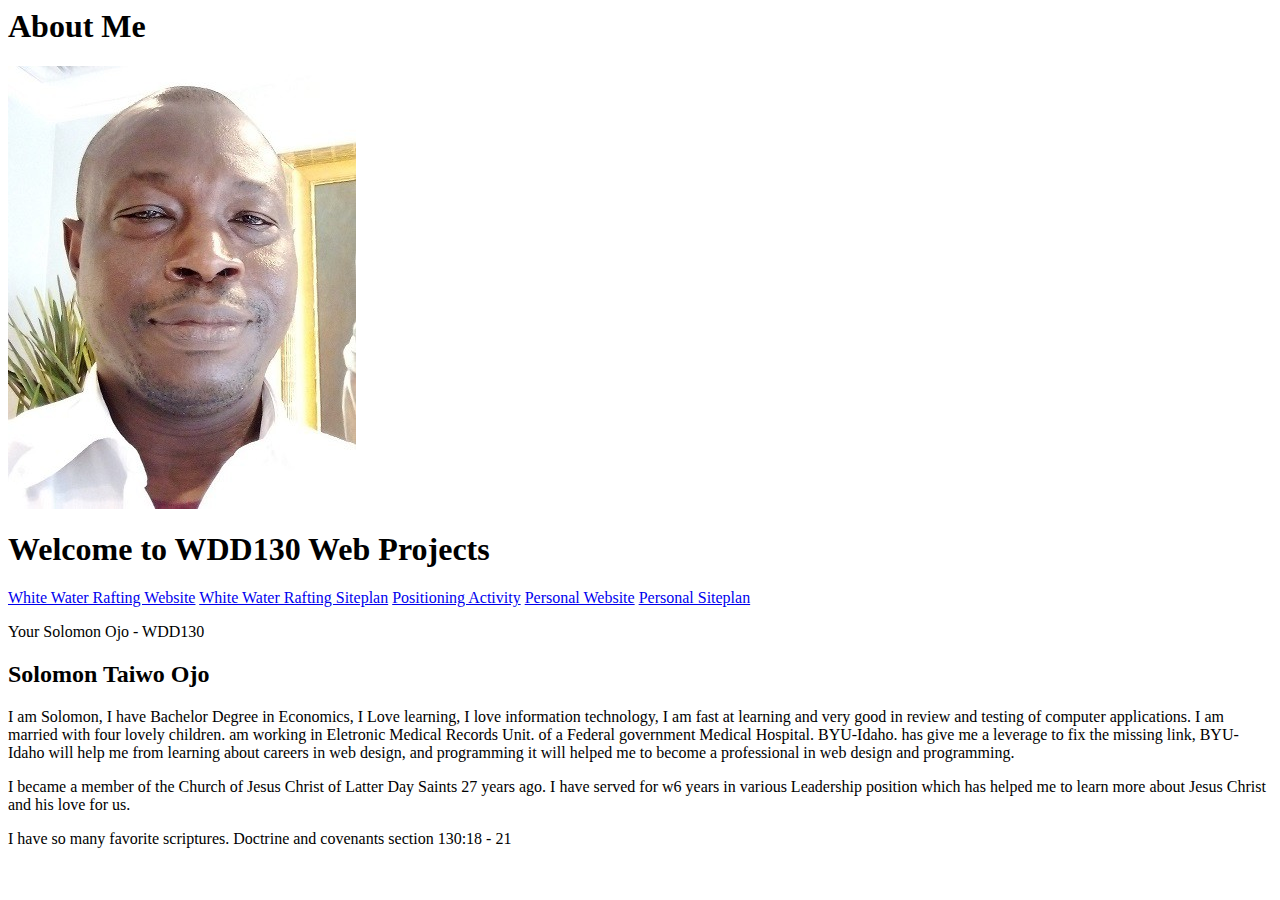
<file: index.html>
<DOCTYPE html>
  <html lang="en">
  </head>
 
  <title>All About me</title>
  </head>

  <body>


  </body>
  <h1>About Me</h1>

  <img src="images/me2.jpg" width"130"height="50">


  <h1>Welcome to WDD130 Web Projects</h1>
  <nav>
    <a href="wwr/index.html">White Water Rafting Website</a>
    <a href="wwr/site-plan-rafting.html">White Water Rafting Siteplan</a>
    <a href="positioning.html">Positioning Activity</a>
    <a href="#">Personal Website</a>
    <a href="#">Personal Siteplan</a>
  </nav>  
  <p>Your Solomon Ojo - WDD130</p>                
                    
  <h2>Solomon Taiwo Ojo</h2>

  <p>I am Solomon, I have Bachelor Degree in Economics, I Love learning, I love information technology, I am fast at
    learning and very good in review and testing of computer applications. I am married with four lovely children. am working in Eletronic Medical Records Unit. of a Federal government
    Medical Hospital. BYU-Idaho. has give me a leverage to fix the missing link, BYU-Idaho will help me
    from learning about careers in web design, and programming it will helped me to become a professional in web design
    and programming.
  </p> I became a member of the Church of Jesus Christ of Latter Day Saints 27 years ago. I have served for w6 years in
  various Leadership position which has helped me to learn more about Jesus Christ and his love for us.
  </p>
<p> I have so many favorite scriptures. Doctrine and covenants section 130:18 - 21</p>

  

  </body>

  </html>
</file>
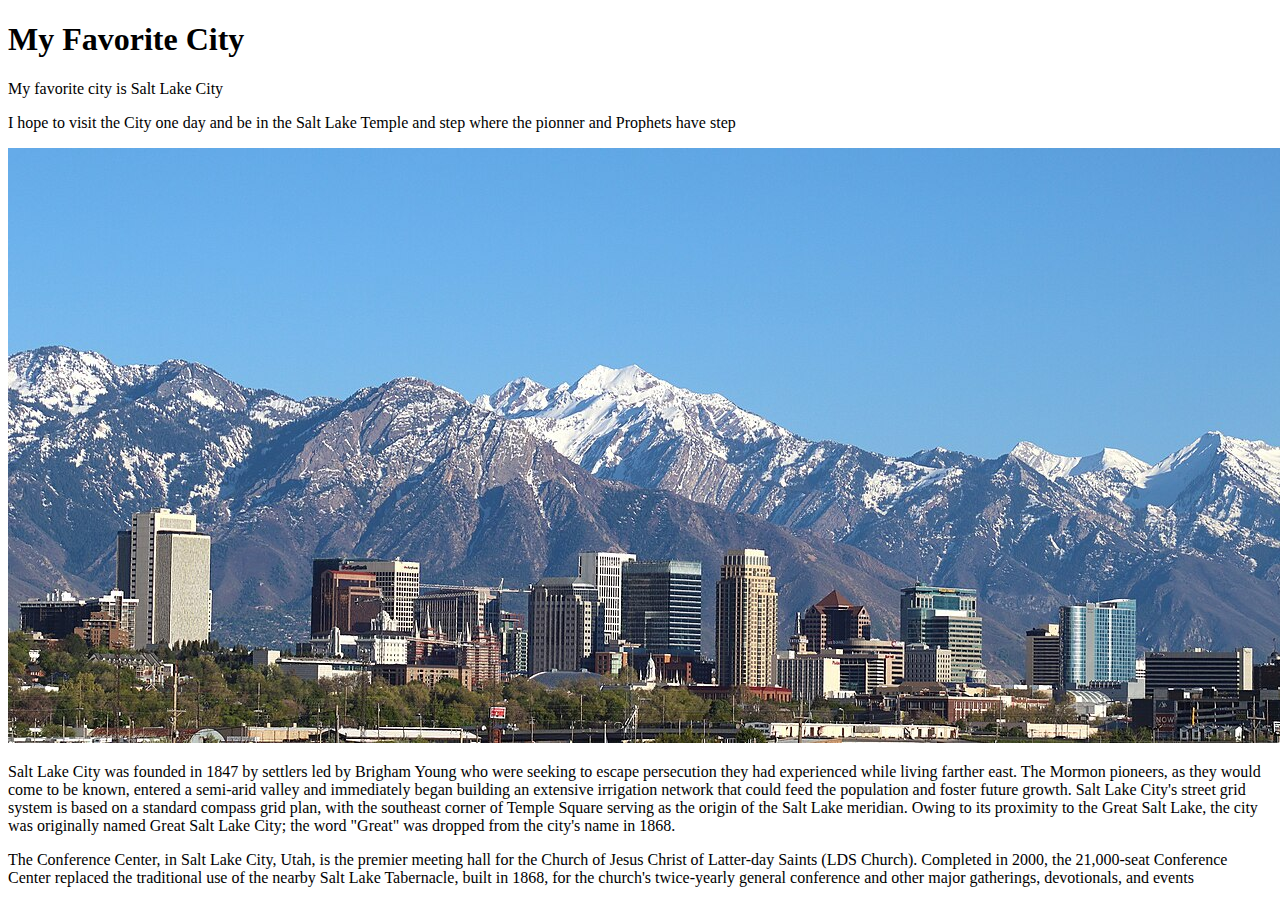
<file: week01/favorite-city.html>
<!DOCTYPE html>
<html lang="en">

<head>
    <meta charset="UTF-8">
    <meta name="viewport" content="width=device-width, initial-scale=1.0">
    <title>Favorite City</title>
</head>

<body>
    <h1>My Favorite City</h1>
    <p>My favorite city is Salt Lake City </p>
    <p>I hope to visit the City one day and be in the Salt Lake Temple and step where the pionner and Prophets have step
    </p>
    <img src="images/SLCSkyline.jpg" alt="Salt Lake city">
    <p> Salt Lake City was founded in 1847 by settlers led by Brigham Young who were seeking to escape persecution they
        had
        experienced while living farther east. The Mormon pioneers, as they would come to be known, entered a semi-arid
        valley
        and immediately began building an extensive irrigation network that could feed the population and foster future
        growth.
        Salt Lake City's street grid system is based on a standard compass grid plan, with the southeast corner of
        Temple Square
        serving as the origin of the Salt Lake meridian. Owing to its proximity to the Great Salt Lake, the city was
        originally
        named Great Salt Lake City; the word "Great" was dropped from the city's name in 1868.</p>
    <p>The Conference Center, in Salt Lake City, Utah, is the premier meeting hall for the Church of Jesus Christ of
        Latter-day
        Saints (LDS Church). Completed in 2000, the 21,000-seat Conference Center replaced the traditional use of the
        nearby
        Salt Lake Tabernacle, built in 1868, for the church's twice-yearly general conference and other major
        gatherings,
        devotionals, and events </p>


</body>

</html>
</file>
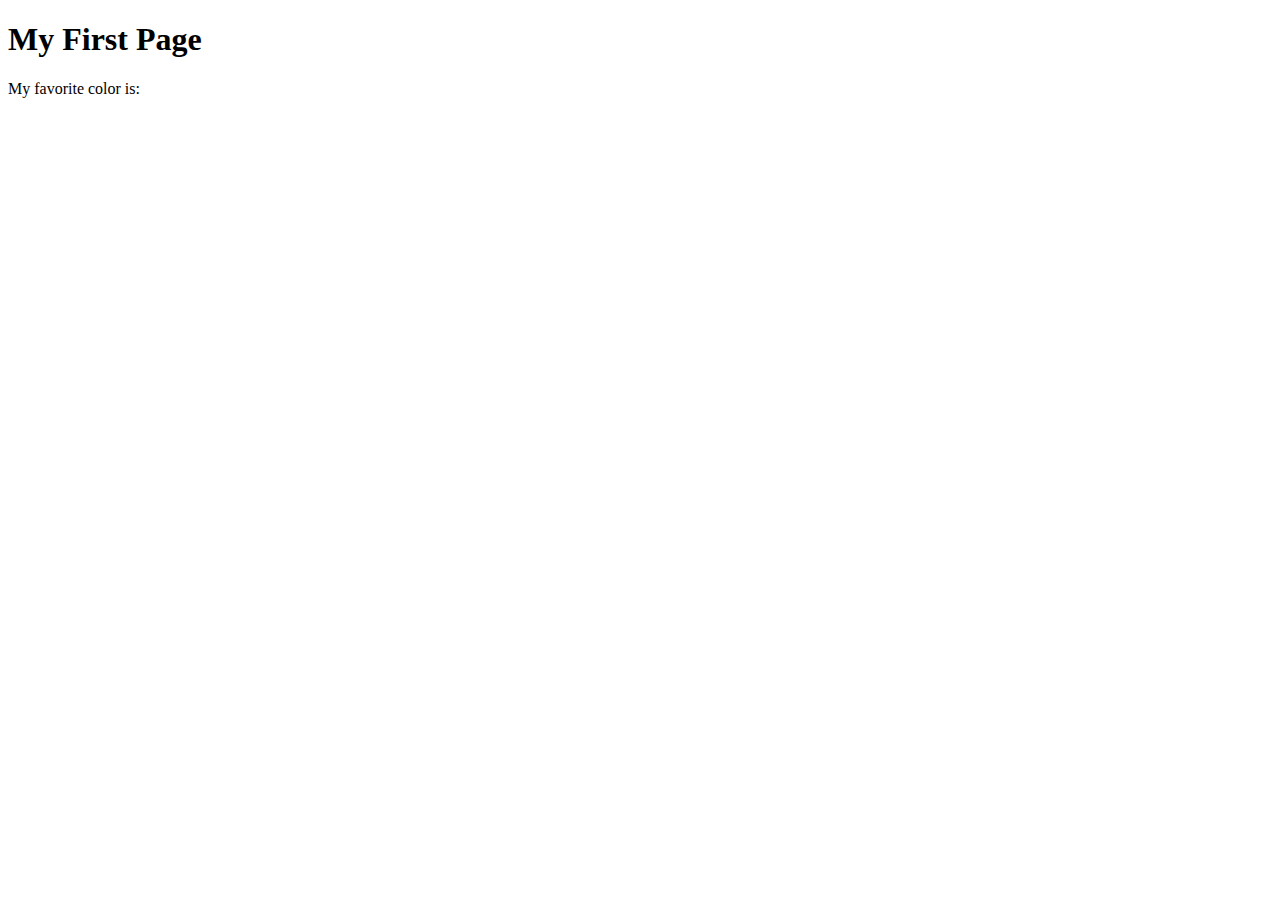
<file: week01/first-page.html>
<!DOCTYPE html>
<html lang="en">
<head>
    <meta charset="UTF-8">
    <meta name="viewport" content="width=device-width, initial-scale=1.0">
    <title>My First Page</title>
</head>
<body>
    <h1>My First Page</h1>
    <p>My favorite color is: </p>
</body>
</html>
</file>
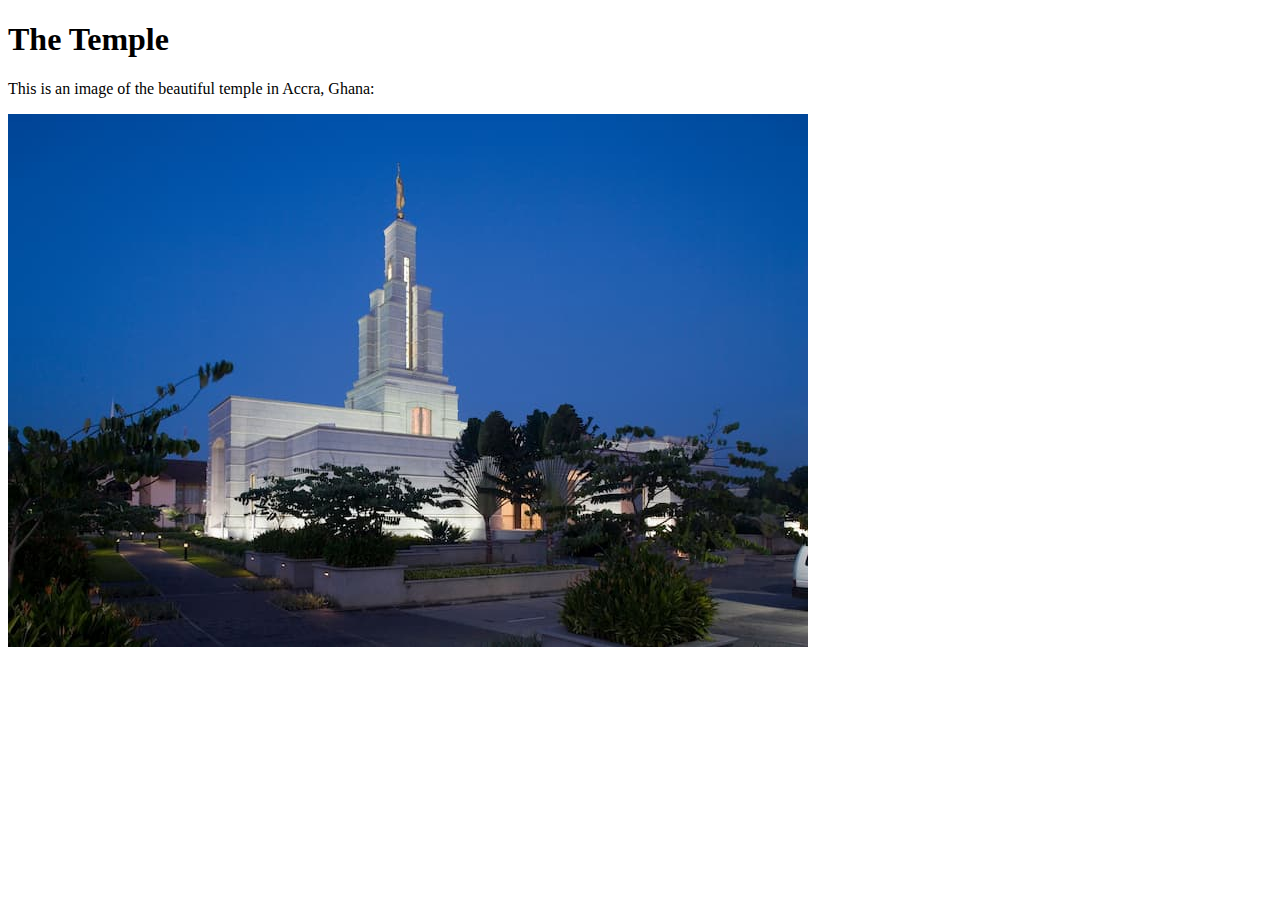
<file: week01/images-solution.html>
<!DOCTYPE html>
<html lang="en">
<head>
    <meta charset="UTF-8">
    <meta name="viewport" content="width=device-width, initial-scale=1.0">
    <title>Temple Image</title>
</head>
<body>
    <h1>The Temple</h1>
    <p>This is an image of the beautiful temple in Accra, Ghana:</p>
    <img src="images/temple-small.jpg" alt="The Accra Ghana Temple">
    
</body>
</html>
</file>
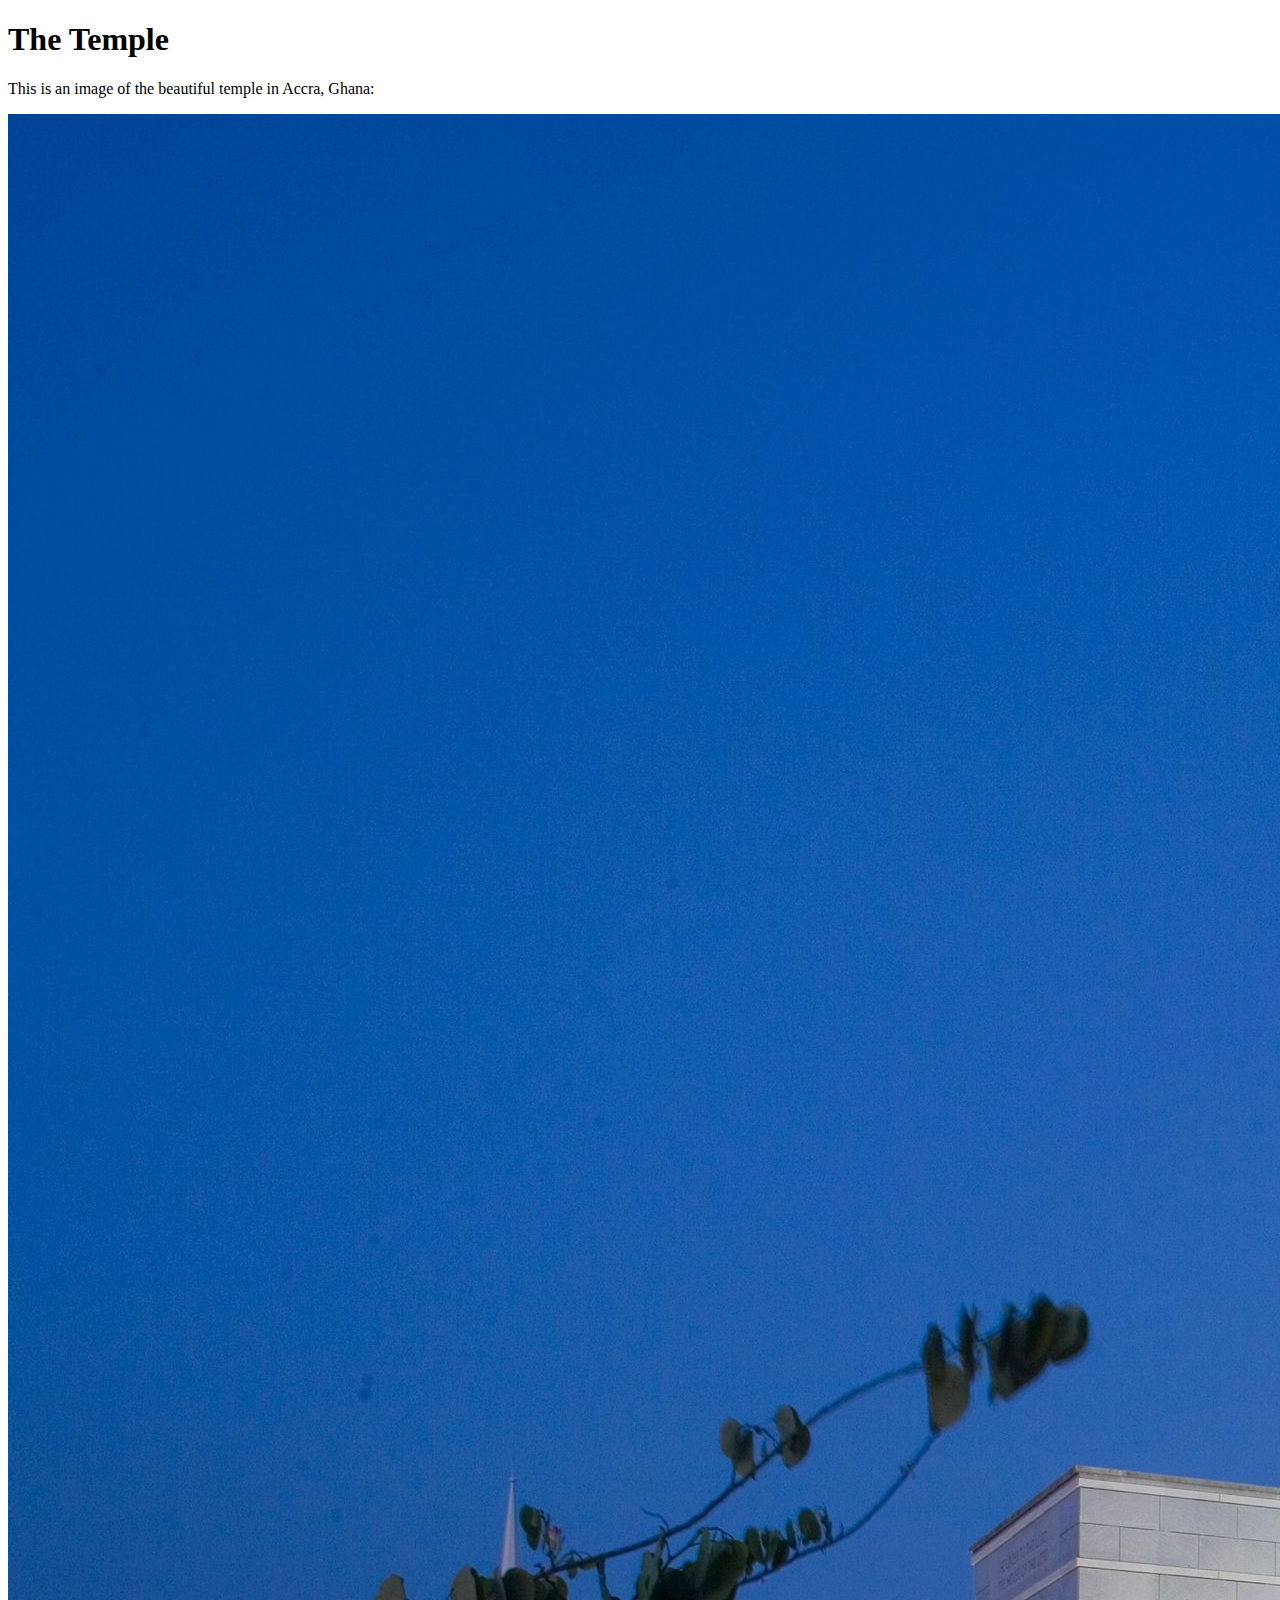
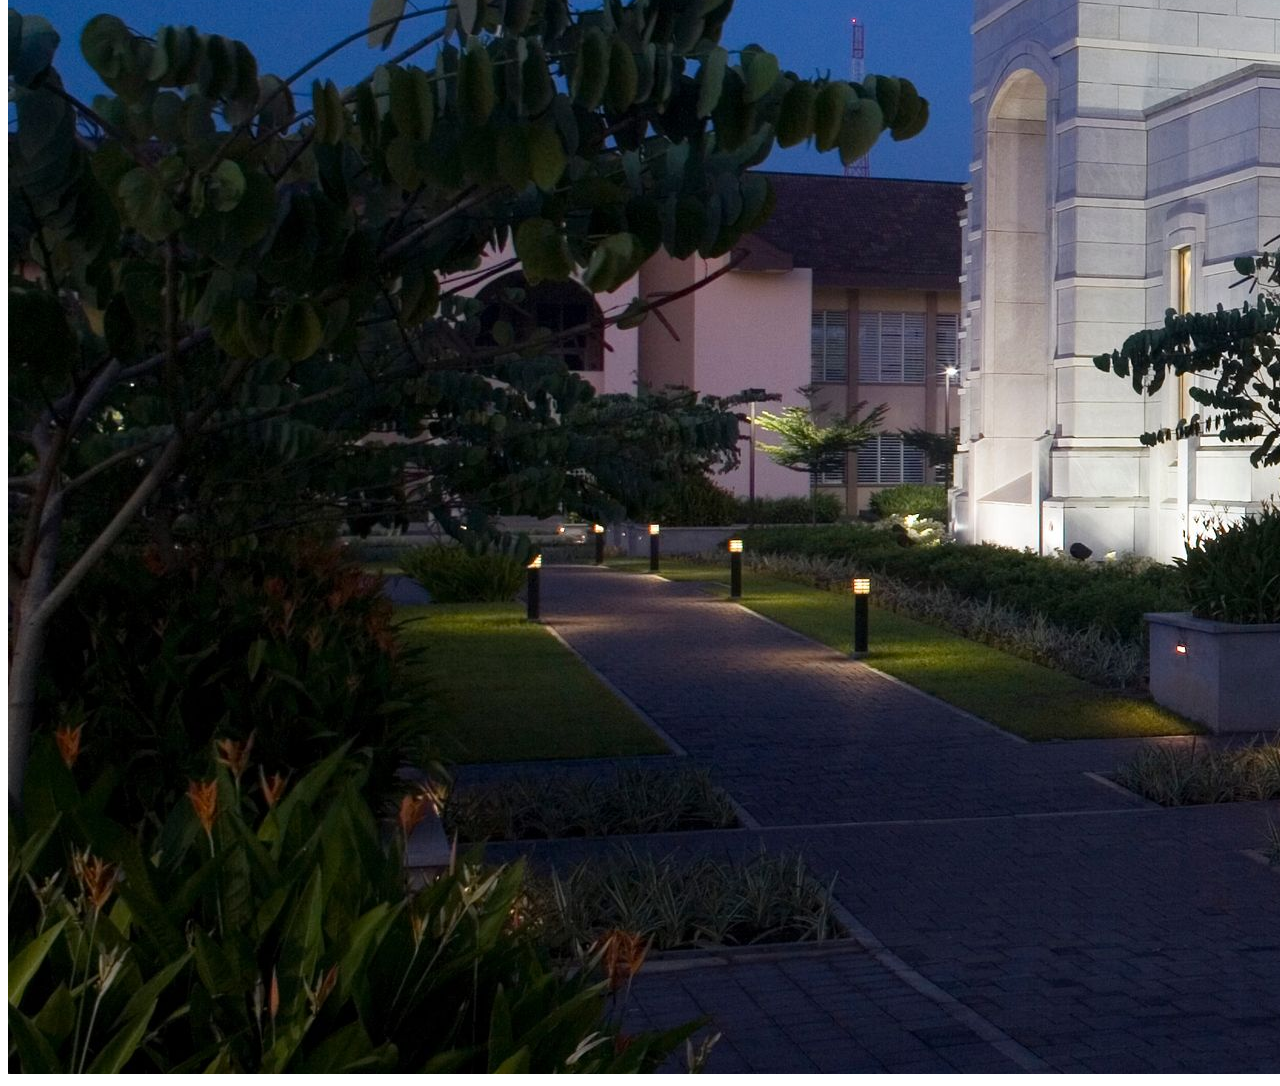
<file: week01/images.html>
<!DOCTYPE html>
<html lang="en">
<head>
    <meta charset="UTF-8">
    <meta name="viewport" content="width=device-width, initial-scale=1.0">
    <title>Temple Image</title>
</head>
<body>
    <h1>The Temple</h1>
    <p>This is an image of the beautiful temple in Accra, Ghana:</p>
    <img src="images/temple-large.jpeg" alt="The Accra Ghana Temple">
    
</body>
</html>
</file>
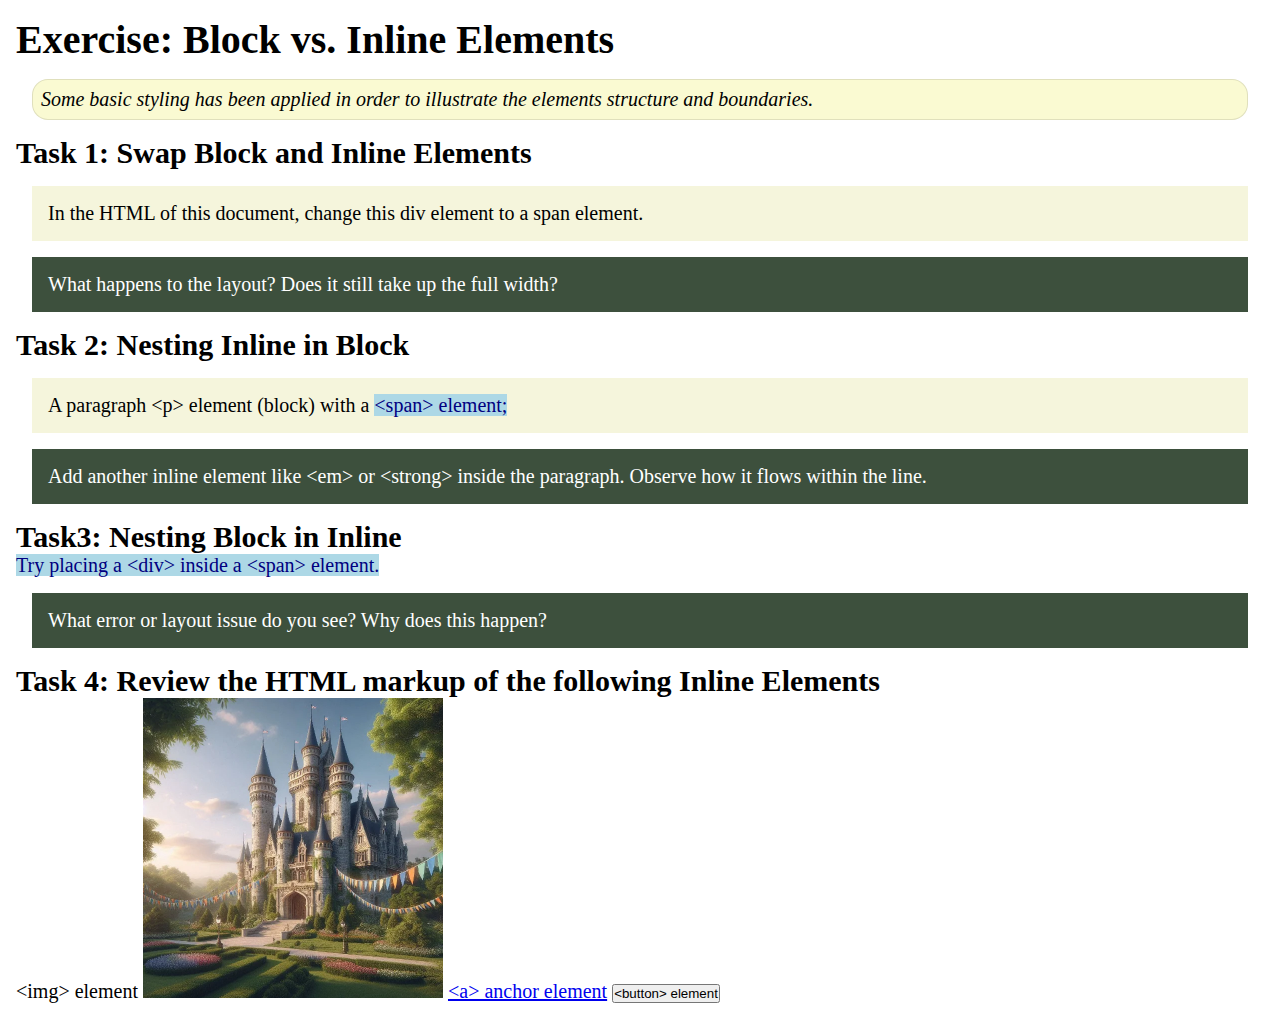
<file: week02/block-vs-inline.html>
<!DOCTYPE html>
<html lang="en">

<head>
    <meta charset="UTF-8">
    <meta name="viewport" content="width=device-width, initial-scale=1.0">
    <title>Exercise: Block vs. Inline Elements</title>
    <link rel="stylesheet" href="styles/block-vs-inline.css">
</head>

<body>
    <main>
        <h1>Exercise: Block vs. Inline Elements</h1>
        <p class="note">Some basic styling has been applied in order to illustrate the elements structure and
            boundaries.</p>

        <h2>Task 1: Swap Block and Inline Elements</h2>
        <div>In the HTML of this document, change this div element to a span element.</div>

        <p class="question">What happens to the layout? Does it still take up the full width?</p>

        <h2>Task 2: Nesting Inline in Block</h2>
        <p>A paragraph &lt;p&gt; element (block) with a <span>&lt;span&gt; element;</span></p>
        <p class="question">Add another inline element like &lt;em&gt; or &lt;strong&gt; inside the paragraph. Observe
            how it flows within the line.</p>

        <h2>Task3: Nesting Block in Inline</h2>
        <span>Try placing a &lt;div&gt; inside a &lt;span&gt; element.</span>
            <p class="question">What error or layout issue do you see? Why does this happen?</p>


            <h2>Task 4: Review the HTML markup of the following Inline Elements</h2>
        &lt;img&gt; element
        <img src="images/castle.webp" alt="placeholder image (images are inline)" width="300" height="300">
        <a href="https://churchofjesuschrist.org">&lt;a&gt; anchor element</a>
        <button type="button">&lt;button&gt; element</button>
    </main>
</body>

</html>
</file>
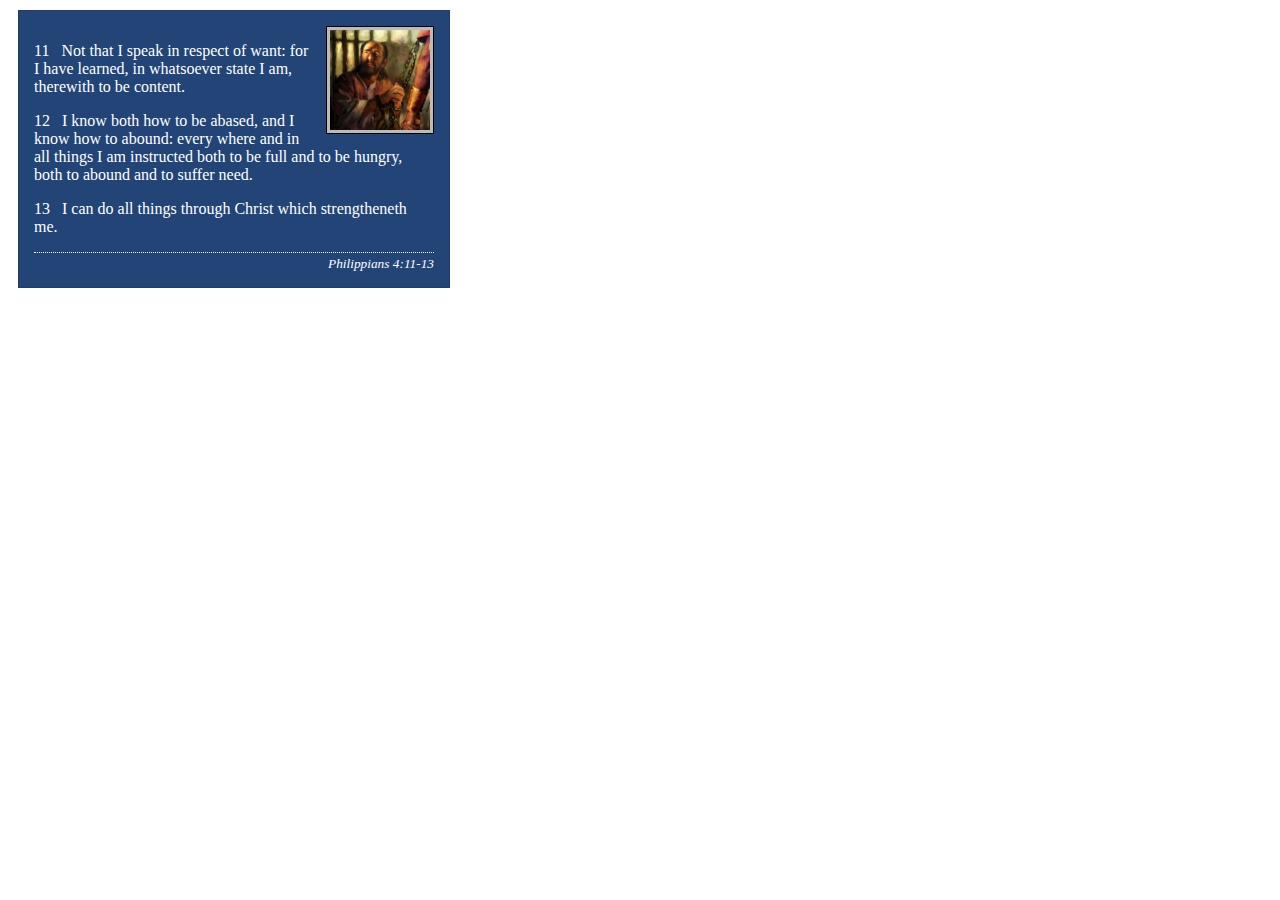
<file: week02/box-model-solution.html>
<!DOCTYPE html>
<html lang="en">
<head>
    <meta charset="UTF-8">
    <meta name="viewport" content="width=device-width, initial-scale=1.0">
    <title>Box Model Activity</title>
    <link rel="stylesheet" href="styles/box-model-solution.css">
</head>
<body>
    <main>
        <div class="callout">
            <img src="images/apostle-paul-imprisoned.webp" alt="Paul the Apostle - Imprisoned in Rome" width="200" height="200">
            <blockquote>
                <p>11 &nbsp; Not that I speak in respect of want: for I have learned, in whatsoever state I am, therewith to be content.</p>
                <p>12 &nbsp; I know both how to be abased, and I know how to abound: every where and in all things I am instructed both to be full and to be hungry, both to abound and to suffer need.</p>
                <p>13 &nbsp; I can do all things through Christ which strengtheneth me.</p>
            </blockquote>
            <cite>Philippians 4:11-13</cite>
        </div>
    </main>
</body>
</html>
</file>
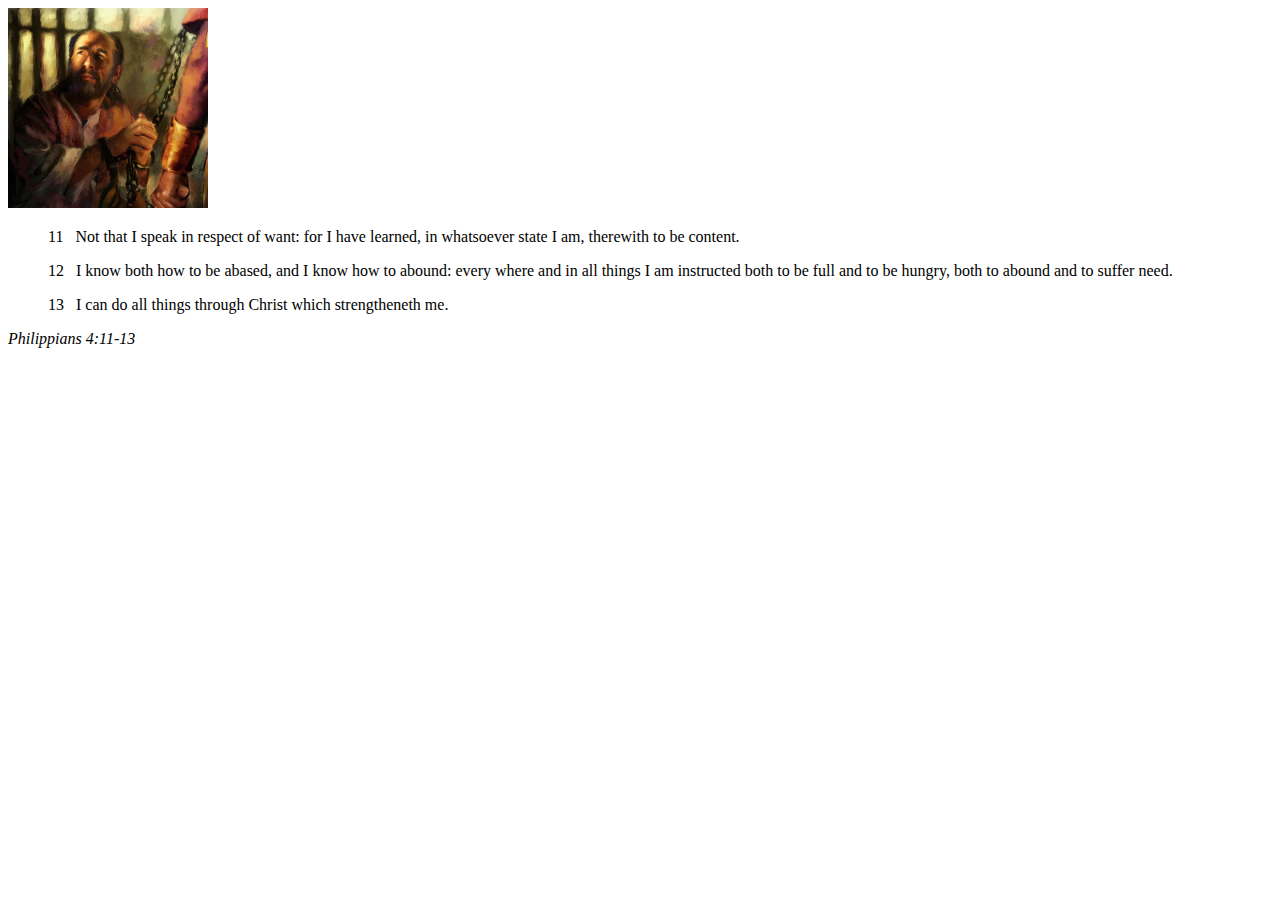
<file: week02/box-model.html>
<!DOCTYPE html>
<html lang="en">
<head>
    <meta charset="UTF-8">
    <meta name="viewport" content="width=device-width, initial-scale=1.0">
    <title>Box Model Activity</title>
</head>
<body>
    <main>
        <div class="callout">
            <img src="images/apostle-paul-imprisoned.webp" alt="Paul the Apostle - Imprisoned in Rome" width="200" height="200">
            <blockquote>
                <p>11 &nbsp; Not that I speak in respect of want: for I have learned, in whatsoever state I am, therewith to be content.</p>
                <p>12 &nbsp; I know both how to be abased, and I know how to abound: every where and in all things I am instructed both to be full and to be hungry, both to abound and to suffer need.</p>
                <p>13 &nbsp; I can do all things through Christ which strengtheneth me.</p>
            </blockquote>
            <cite>Philippians 4:11-13</cite>
        </div>
    </main>
</body>
</html>
</file>
<file: week02/styles/block-vs-inline.css>
* {
    margin: 0;
    padding: 0;
}

body {
    font-size: 20px;
    margin: 1rem;
}

p,
div {
    background-color: beige;
    margin: 1rem;
    padding: 1rem;
}

span {
    color: navy;
    background-color: lightblue;
}

code {
    margin: 0;
    padding: 0;
    color: green;
    font-size: 1.2rem;
}

.note {
    font-style: italic;
    background-color: lightgoldenrodyellow;
    border-radius: 1rem;
    border: 1px solid rgb(0 0 0 / 10%);
    margin: 1rem;
    padding: .5rem;
}

.question {
    background-color: #3d503d;
    color: #fff;
}
</file>
<file: week02/styles/box-model-solution.css>
.callout {
    max-width: 400px;
    margin: 10px;
    border: 1px solid rgba(0, 0, 0, .1);
    padding: 15px;
    background-color: #247;
    color: #fff;
}

.callout img {
    float: right;
    margin: 0 0 10px 15px;
    border: 1px solid #000;
    padding: 3px;
    background-color: #bbb;
    width: 100px;
    height: auto;

}

blockquote {
    margin: 0;
}

cite {
    display: block;
    border-top: 1px dotted #fff;
    padding-top: 3px;
    text-align: right;
    font-size: smaller;
}
</file>
